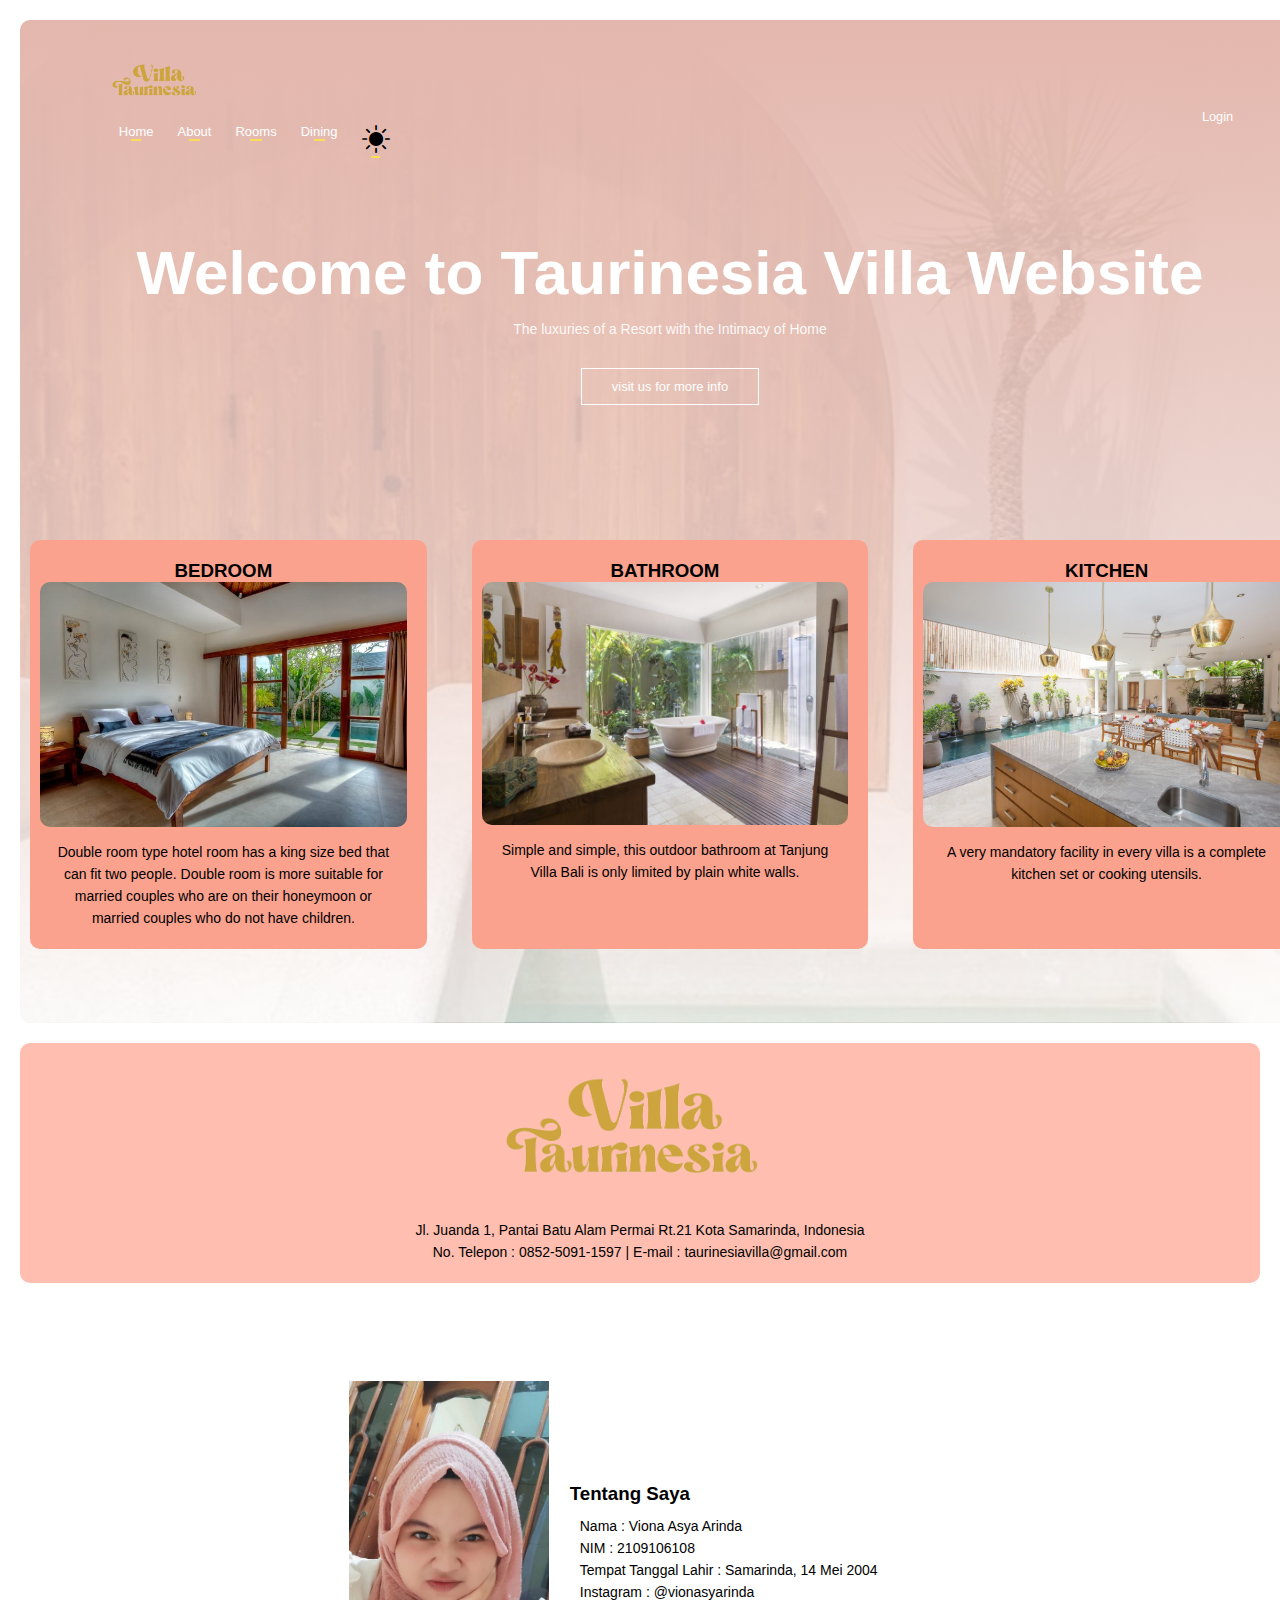
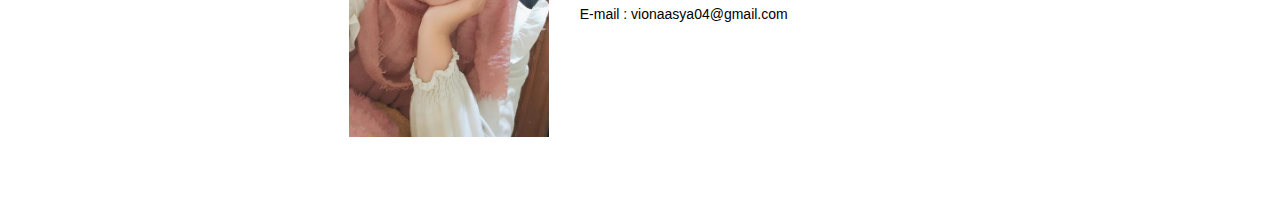
<file: index.html>
<!DOCTYPE html>
<html lang="en">
<head>
    <meta charset="UTF-8">
    <meta http-equiv="X-UA-Compatible" content="IE=edge">
    <meta name="viewport" content="width=device-width, initial-scale=1.0">
    <title> Taurinesia Villa </title>
    <link rel="stylesheet" href="style.css">
    <link rel="preconnect" href="https://fonts.googleapis.com">
<link rel="preconnect" href="https://fonts.gstatic.com" crossorigin>
<link href="https://fonts.googleapis.com/css2?family=Poppins:ital,wght@0,400;0,600;1,400&display=swap" rel="stylesheet">
<script src="script.js" defer> </script>
<link rel="stylesheet" href="https://cdn.jsdelivr.net/npm/bootstrap-icons@1.3.0/font/bootstrap-icons.css">
<script src="https://ajax.googleapis.com/ajax/libs/jquery/3.2.1/jquery.min.js"></script>
</head>
<body>
<section id="darkmode">
    <section class="header">
        <nav>
            <div class="logo">
                <a href="">
                    <img src="image/logo.png" alt="" width="300px"></a>
    
                <ul>
                    <li><a href="">Home</a></li>
                    <li><a href="about.html">About</a></li>
                    <li><a href="">Rooms</a></li>
                    <li><a href="">Dining</a></li>
                    <li><i class="bi bi-brightness-high-fill"></i></li>
                </ul>

            </div>

            <div class ="login">
                <ul>
                <li><a href= "login.html" >Login</a></li>
            </ul>

            </div>
        </nav>


        <div id="darkmode" class="text-box">
            <h1 id="text">Welcome to Taurinesia Villa Website</h1>
            <p>The luxuries of a Resort with the Intimacy of Home</p> <br>
            <a href="" class="info"> visit us for more info </a>
        </div> <br>

        <script>
            $(document).ready(function(){
                $("#text").on({
                    mouseenter:function(){
                        $(this).css("color","#ecc100");
                    }
                })
            });

                $("#text").on({
                    mouseout:function(){
                        $(this).css("color","white");
                    }
                });
    
        </script>

        <div class="tabel"> 
            <div class="topik"> 
                <h3> BEDROOM </h3>
                <img id="bed" src="image/DoubleBed.jpg">
                <script>
                    function foto1(){
                        document.getElementById('bed').src="image/DoubleBed2.jpg";
                    }
                    function foto2(){
                        document.getElementById('bed').src="image/DoubleBed.jpg";
                    }
                    document.getElementById('bed').addEventListener('mouseover', foto1);
                    document.getElementById('bed').addEventListener('mouseout', foto2);
                </script>
                <p>Double room type hotel room has a king size bed that can fit two people. Double room is more suitable for married couples who are on their honeymoon or married couples who do not have children. </p>
            </div>
            <div class="topik"> 
                <h3> BATHROOM </h3>
                <img id="bath" src="image/bathroom.jpg">
                <script>
                    function foto1(){
                        document.getElementById('bath').src="image/bathroom2.jpg";
                    }
                    function foto2(){
                        document.getElementById('bath').src="image/bathroom.jpg";
                    }
                    document.getElementById('bath').addEventListener('mouseover', foto1);
                    document.getElementById('bath').addEventListener('mouseout', foto2);
                </script>
                <p> Simple and simple, this outdoor bathroom at Tanjung Villa Bali is only limited by plain white walls.
                </p>
            </div>
            <div class="topik">
                <h3> KITCHEN </h3>
                <img id="kitchen" src="image/Kitchen.jpg">
                <script>
                    function foto1(){
                        document.getElementById('kitchen').src="image/Kitchen2.jpg";
                    }
                    function foto2(){
                        document.getElementById('kitchen').src="image/Kitchen.jpg";
                    }
                    document.getElementById('kitchen').addEventListener('mouseover', foto1);
                    document.getElementById('kitchen').addEventListener('mouseout', foto2);
                </script>
                <p> A very mandatory facility in every villa is a complete kitchen set or cooking utensils. 
                </p>
            </div>
        </div>
    </section>

    <section class="footer">
        <img src="image/logo.png" alt="" width="300px"></a>
        <p> Jl. Juanda 1, Pantai Batu Alam Permai Rt.21 Kota Samarinda, Indonesia 
            <br>
            No. Telepon : 0852-5091-1597 | E-mail : taurinesiavilla@gmail.com
        </p>
    </section>

    <section class="bio">
        <div class="saya">
        <img src="image/saya.jpg">
        <div class="teks">
        <h3> Tentang Saya </h3>
        <p>Nama : Viona Asya Arinda 
            <br>
            NIM : 2109106108
            <br>
            Tempat Tanggal Lahir : Samarinda, 14 Mei 2004
            <br>
            Instagram : @vionasyarinda
            <br>
            E-mail : vionaasya04@gmail.com
        </p>
    </div>
</div>
    </section>
</section>
<script src="https://ajax.googleapis.com/ajax/libs/jquery/3.2.1/jquery.min.js"></script>
</body>
</html>
</file>
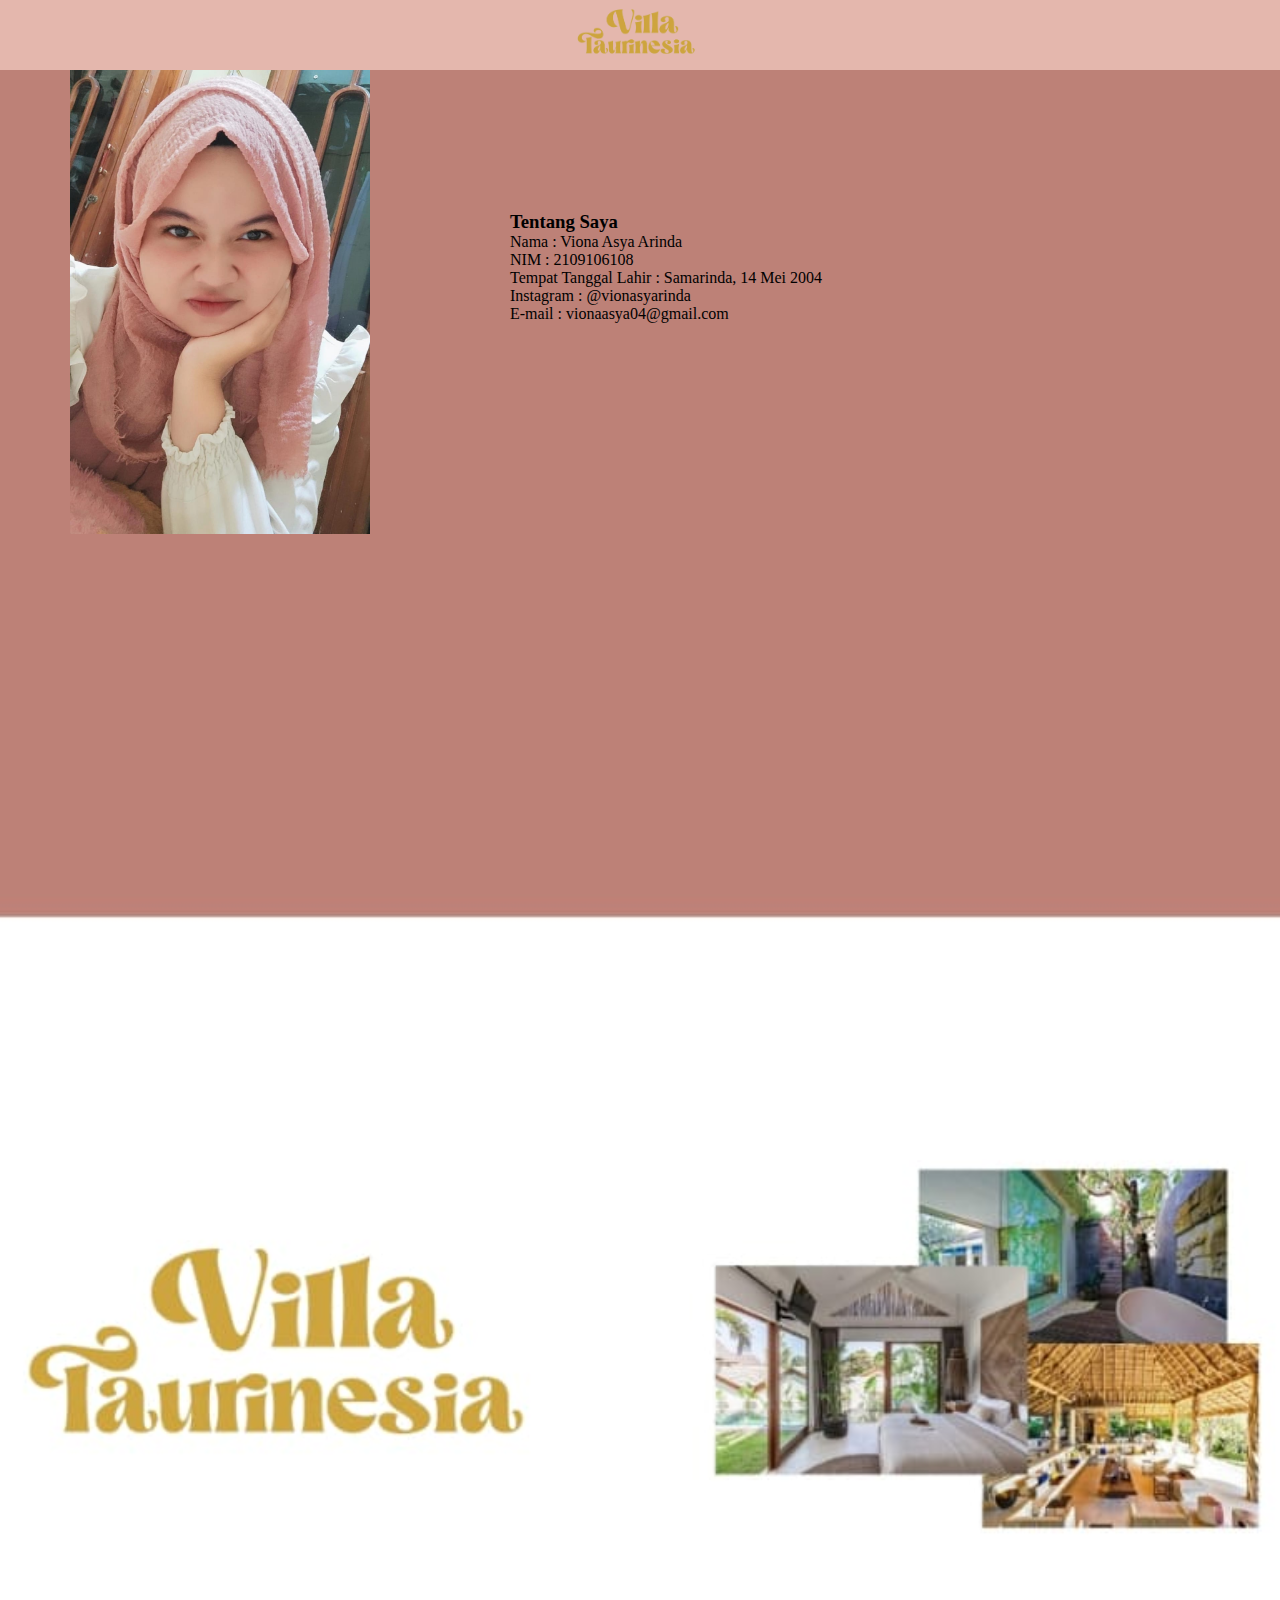
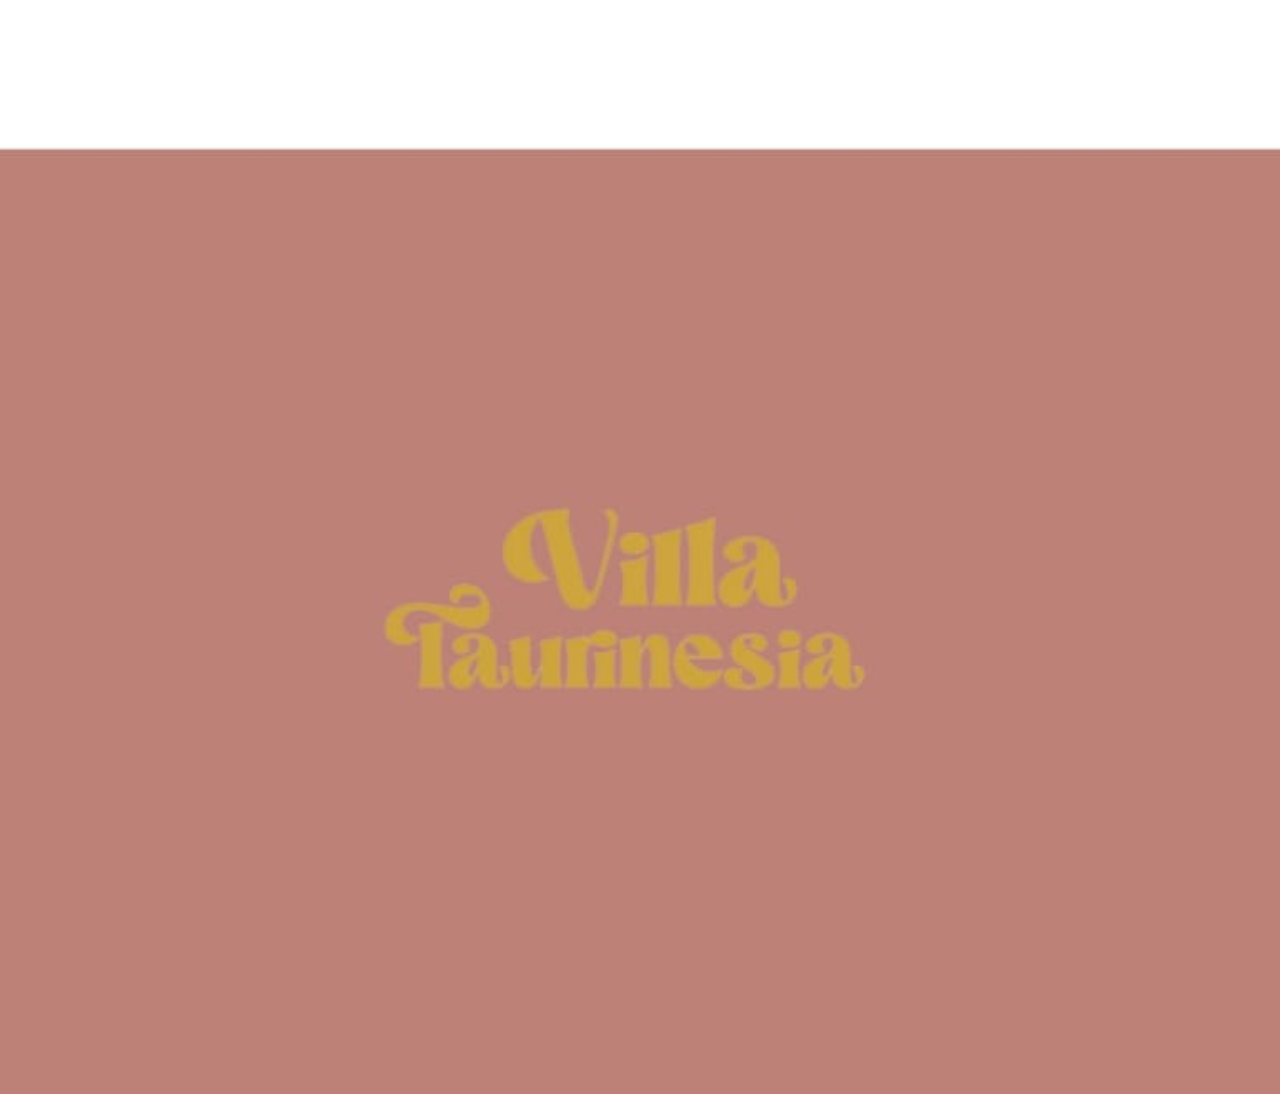
<file: about.html>
<!DOCTYPE html>
<html lang="en">
<head>
    <meta charset="UTF-8">
    <meta http-equiv="X-UA-Compatible" content="IE=edge">
    <meta name="viewport" content="width=device-width, initial-scale=1.0">
    <title> About </title>
    <link rel="stylesheet" href="about.css">
    <link rel="preconnect" href="https://fonts.googleapis.com">
<link rel="preconnect" href="https://fonts.gstatic.com" crossorigin>
<link href="https://fonts.googleapis.com/css2?family=Poppins:ital,wght@0,400;0,600;1,400&display=swap" rel="stylesheet">
</head>
<body>
    <body>
        <nav>
            <div class="logo">
                <a href="">
                <center><img src="image/logo.png" alt="" width="140px"></center>
                </a>
            </div>
    
        </nav>

    <section class="bio">
        <div class="saya">
        <img src="image/saya.jpg" alt="" width="300px"></a>
        <div class="teks">
        <h3> Tentang Saya </h3>
        <p>Nama : Viona Asya Arinda 
            <br>
            NIM : 2109106108
            <br>
            Tempat Tanggal Lahir : Samarinda, 14 Mei 2004
            <br>
            Instagram : @vionasyarinda
            <br>
            E-mail : vionaasya04@gmail.com
        </p>
    </div>
</div>
    </section>
      
    <br><br><br><br><br><br><br><br><br><br>
    <br><br><br><br><br><br><br><br><br><br>
    <br><br><br><br><br><br><br><br><br><br>
    <br><br><br><br><br><br><br><br><br><br>
    <br><br><br><br><br><br><br><br><br><br>
    <br><br><br><br><br><br><br><br><br><br>
    <br><br><br><br><br><br><br><br><br><br>
    <br><br><br><br><br><br><br><br><br><br>
    <br><br><br><br><br><br><br><br><br><br>
    <br><br><br><br><br><br><br><br><br><br>
    <br><br><br><br><br><br><br><br><br><br> 
    <br><br><br><br><br><br><br><br><br><br>
    
</div>

</body>
</html>
</file>
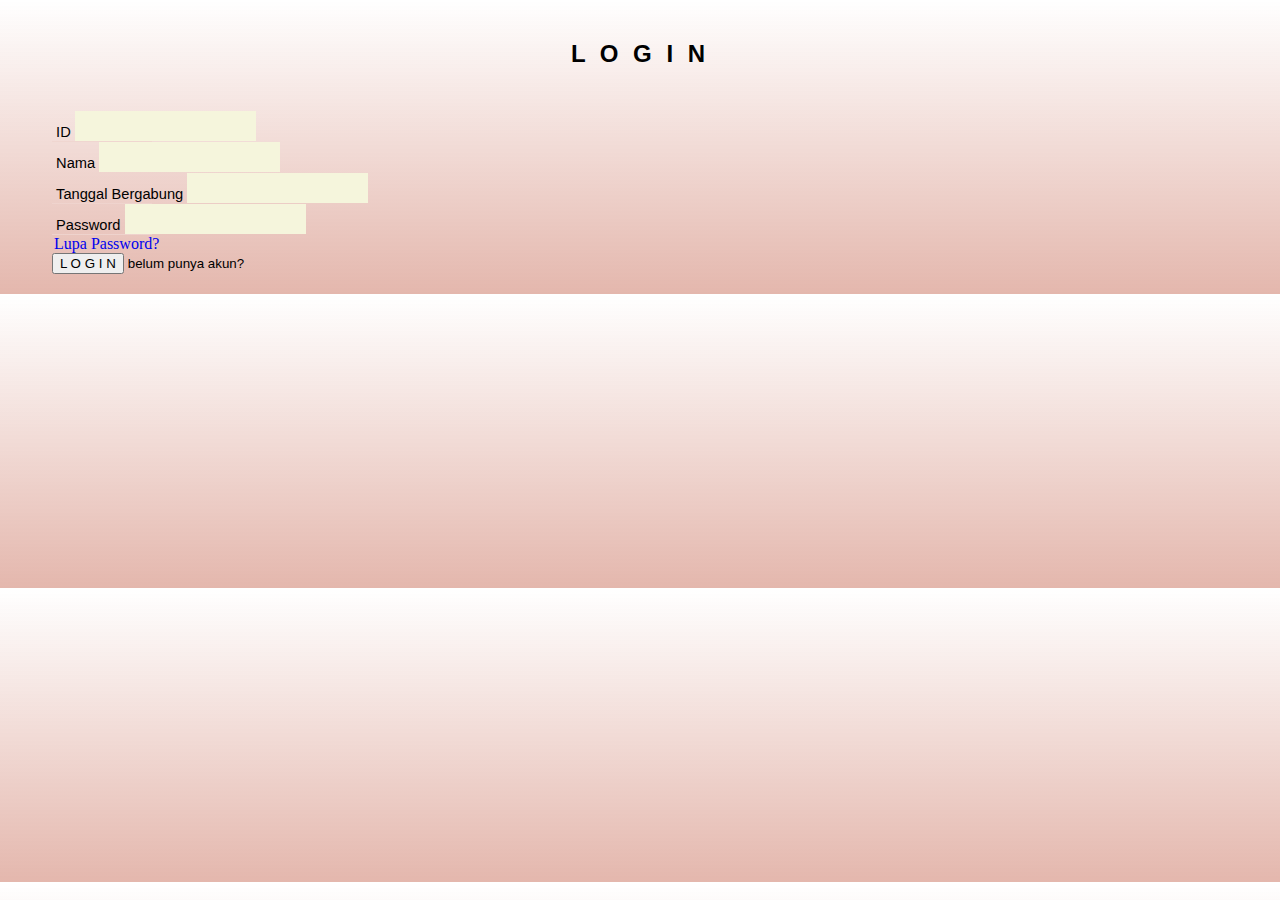
<file: login.html>
<!DOCTYPE html>
<html lang="en">
<head>
    <meta charset="UTF-8">
    <meta http-equiv="X-UA-Compatible" content="IE=edge">
    <meta name="viewport" content="width=device-width, initial-scale=1.0">
    <title> Login  </title>
    <link rel="stylesheet" href="login.css">
    <link rel="preconnect" href="https://fonts.googleapis.com">
<link rel="preconnect" href="https://fonts.gstatic.com" crossorigin>
<link href="https://fonts.googleapis.com/css2?family=Poppins:ital,wght@0,400;0,600;1,400&display=swap" rel="stylesheet">
<script src="script.js" defer> </script>
<link rel="stylesheet" href="https://cdn.jsdelivr.net/npm/bootstrap-icons@1.3.0/font/bootstrap-icons.css">
<script src="https://ajax.googleapis.com/ajax/libs/jquery/3.2.1/jquery.min.js"></script>
</head>

<body>
    <div id="Card">
        <div id="card-content">
            <div id="card-title">
            <h2> L O G I N </h2>
            <div class="underline-title">

            </div>
        </div>
        <from method="post" clas="form">
            <label for="user-ID" style="padding-top: 13px">&nbsp;ID </label>
            <input id="user_ID" class="form-content" type="ID" name="ID" autocomplete="on" required/>
            <div class="form-border"></div>

            <label for="user-Nama" style="padding-top: 13px">&nbsp;Nama </label>
            <input id="user_Nama" class="form-content" type="Nama" name="Nama" autocomplete="on" required/>
            <div class="form-border"></div>

            <label for="user-Tanggal" style="padding-top: 13px">&nbsp;Tanggal Bergabung </label>
            <input id="user_Tanggal" class="form-content" type="Tanggal" name="Tanggal" autocomplete="on" required/>
            <div class="form-border"></div> 

            <label for="user-Password" style="padding-top: 22px">&nbsp;Password </label>
            <input id="user_Password" class="form-content" type="Password" name="Password" required/>
            <div class="form-border"></div>
            <a href='#'>
                <legend id="forgot-Pass"> Lupa Password? </legend>
            </a>
            <input ide="submit-btn" type="submit" name="submit" value="L O G I N">
            <a href="#" id="singup"> belum punya akun? </a>
        </form>
    </div>
</div>    
</body>
</html>
</file>
<file: style.css>
*{
    margin: 0;
    padding: 0;
    font-family:  'Trebuchet MS', 'Lucida Sans Unicode', 'Lucida Grande', 'Lucida Sans', Arial, sans-serif;
}

nav ul {
    display: flex;
    justify-content: space-between;
    list-style: none;
    width: 30%;
    margin: 10px 0 10px 0;
}

nav ul li a{
    text-decoration: none;
    color: white;
    font-size: 0.8em;
}
nav ul li a:hover{
    color: bisque;

}

nav.login {
    display: flex;
    gap: 12px;
    -webkit-box-align: center;
    align-items: center;
    width: fit-content;
    cursor: pointer;
    padding:11px 16px;
    box-sizing: border-box;
    border-radius: 20px;
    font-weight: bold;
    font-size: 13px;
    line-height: 15 px;
    text-align: center;
    border: 1xp solid beige;
    background-color: transparent;
    color: beige;
}

.header {
    min-height: 100vh;
    width: 100%;
}

.header .conten-1 {
    color: #f6eee086 ;
    width: 90%;
    border: 3px;
    align-content: center;

}

/* style gambar background */
.header{ 
    min-height: 100vh;
    margin: 20px 20px;
    padding: 10px 10px;
    background-image: linear-gradient(#E4B7AD,rgba(255, 255, 255, 0.7)), url(image/back.jpg);
    background-position: center;
    background-size: cover;
    position: relative;
    border-radius: 10px;
}

nav{
    display: flex;
    padding: 2% 6%;
    justify-content: space-between;
    align-items: center;
}

nav img{
    width: 100px;

}

/* buat style tulisan di header */
nav .logo {
    align-content: center;
}

nav .logo a {
    display: flex;
    text-decoration: none;
    color: white;
    align-content: center;
    /* align-items: center; */
}
/* style tulisan header jadi kek tabel */
.logo ul li{
    list-style: none;
    display: inline-block;
    padding: 8px 12px;
    position: relative;
    text-decoration-color: rgb(255, 255, 255);
}

/* style tulisan header berwarna */
.logo ul li a{
    color: rgb(255, 255, 255);
    text-decoration: none;
    font-size: 13px;
}

/* style tulisan header ada garis bawah */
.logo ul li::after{
    content: "";
    width: 30%;
    height: 2px;
    background: #fce14ce5;
    display: block;
    margin: auto;
    transition: 0.5s;
}

nav.login {
    color: blanchedalmond;
    display: flex;
    gap: 12px;
    -webkit-box-align: center;
    align-items: center;
    width: fit-content;
    cursor: pointer;
    padding:11px 16px;
    box-sizing: border-box;
    border-radius: 20px;
    font-weight: bold;
    font-size: 13px;
    line-height: 15 px;
    text-align: center;
    background-color: transparent;
}

.logo ul li:hover::after{
    width: 100%;
}

/*  style untuk text-box */
.text-box{
    width: 90%;
    color: rgb(255, 255, 255);
    position: absolute;
    top: 30%;
    left: 50%;
    transform: translate(-50%,-50%);
    text-align: center;
}

/* style h1 di dalam text-box */
.text-box h1{
    font-size: 62px;
}

/* style p di dalam text_box */
.text-box p{
    margin: 10px, 0, 40px;
    font-size: 14px;
    color: rgba(255, 255, 255, 0.911);
}

.info{
    display: inline-block;
    text-decoration: none;
    color: rgb(255, 255, 255);
    border: 1px solid white;
    padding: 10px 30px;
    font-size: 13px;
    background: transparent;
    position: relative;
    cursor: pointer;
}

.info:hover{
    border: 1px solid white;
    background-color: #ecc100;
    transition: 1s;
}

.footer{
    background: #ffbeaf;
    margin: auto;
    text-align: center;
    padding: 10px 10px;
    margin: 20px;
    border-radius: 10px;
}

h1{
    font-size: 30px;
    font-weight: 600;
}

p{
    font-size: 14px;
    font-weight: 300;
    line-height: 22px;
    padding: 10px;
}

.tabel{
    margin-top: 15%;
    display: flex;
    justify-content: space-between;
}

.topik{
    flex-basis: 31%;
    background: #faa28e;
    border-radius: 10px;
    text-align: center;
    padding: 20px 20px 10px 10px;
    box-sizing: border-box;
    transition: 1s;
    margin-top: 10%;
    margin-bottom: 5%;
}

/* .h3{
    text-align: center;
    font-weight: 600;
    margin: 10px 0;
} */

.topik:hover{
    box-shadow: 0 0 20px 0px rgb(235, 46, 46);
}

.gambar{
    width: 100%;
    border-radius: 10px;
}

.topik img{
    width: 100%;
    border-radius: 10px;
}

/* .bio{
    background: #6eb5ff;
    width: 100%;
    margin: auto;
    text-align: center;
} */

.bio{
    width: 100px;
    padding: 78px 0px;
}

.bio img {
    height: auto;
    width: 200px;
    margin-left: 30%;
}

.teks{
    width: 550px;
    
}

.saya{
    width: 1130px;
    display: flex;
    align-items: center;
    justify-content: space-around;

}

i{
    font-size: 28px;
    cursor: pointer;
    transform: translate(-50%, -50%);
}
</file>
<file: about.css>
*{
    margin: 0;
    padding: 0;
}
body{
    background-color: #eec6819c;
    background-image: url(image/backa.jpg); 
    background-size: 1500px;
    background-position: center;
}

nav{
    display: flex;
    justify-content: space-around;
    align-items: center;
    background-color: #E4B7AD ;
    color: black;
    height: 70px;
    width: 100%;
    position: fixed;
}

.teks{
    width: 550px;
    
}

.saya{
    width: 1130px;
    display: flex;
    align-items: center;
    justify-content: space-around;

}

i{
    font-size: 28px;
    cursor: pointer;
    transform: translate(-50%, -50%);
}
</file>
<file: login.css>
a{
    text-decoration: none ;
}

body{
    background: -webkit-linear-gradient(bottom,#E4B7AD,rgba(255, 255, 255, 0.7));
}
label{
    font-family: "Relaway", sans-serif;
    font-size: 11pt ;
}

#forgot-pass{
    color: aqua;
    font-family: "Relaway", sans-serif;
    font-size: 10pt ;
    margin-top: 3px;
    text-align: right;
}

#card{
    color: rgb(0, 0, 0);
    border-radius: 8px ;
    box-shadow:1px 2px 8px rgb(0, 0, 0);
    height: 410px;
    margin-top: 6rem auto 8.1rem auto;
    text-align: right;
}
#card-content{
    padding: 12px 44px;
}

#card-title{
    font-family: "Relaway", sans-serif;
    letter-spacing:4px;
    padding-bottom:23px;
    text-align: center;
}

#singup{
    color: rgb(0, 0, 0);
    font-family: "Relaway", sans-serif;
    font-size: 10pt ;
    margin-top: 16px;
    text-align: center;
}

#submit-btn{
    background: -webkit-linear-gradient(bottom,#E4B7AD,rgba(255, 255, 255, 0.7));
    border-radius: 21px;
    border: none;
    box-shadow: 0px 1px 8px rgb(0, 0, 0);
    cursor:pointer;
    color : white;
    font-family: "Relaway", sans-serif;
    height: 42.3px;
    margin:0 auto;
    margin-top: 50px;
    transition: 0.50s;
    width: 153px;
}

#submit-btn:hover{
    box-shadow: 0px 1px 8px rgb(0, 0, 0);
}

.form{
    align-items: left;
    display: flex;
    flex-direction: column;
}

.form-border{
    height : 1px;
    width: 100px;
    background: -webkit-linear-gradient(bottom,#E4B7AD,rgba(255, 255, 255, 0.7));
}

.form-content{
    background: beige;
    border : none;
    outline: none;
    padding-top: 14px;
}

.underline.title{
    background: -webkit-linear-gradient(bottom,#E4B7AD,rgba(255, 255, 255, 0.7));
    height : 2px;
    margin: -1.1rem auto 0 auto;
    width: 89px;
}
</file>
